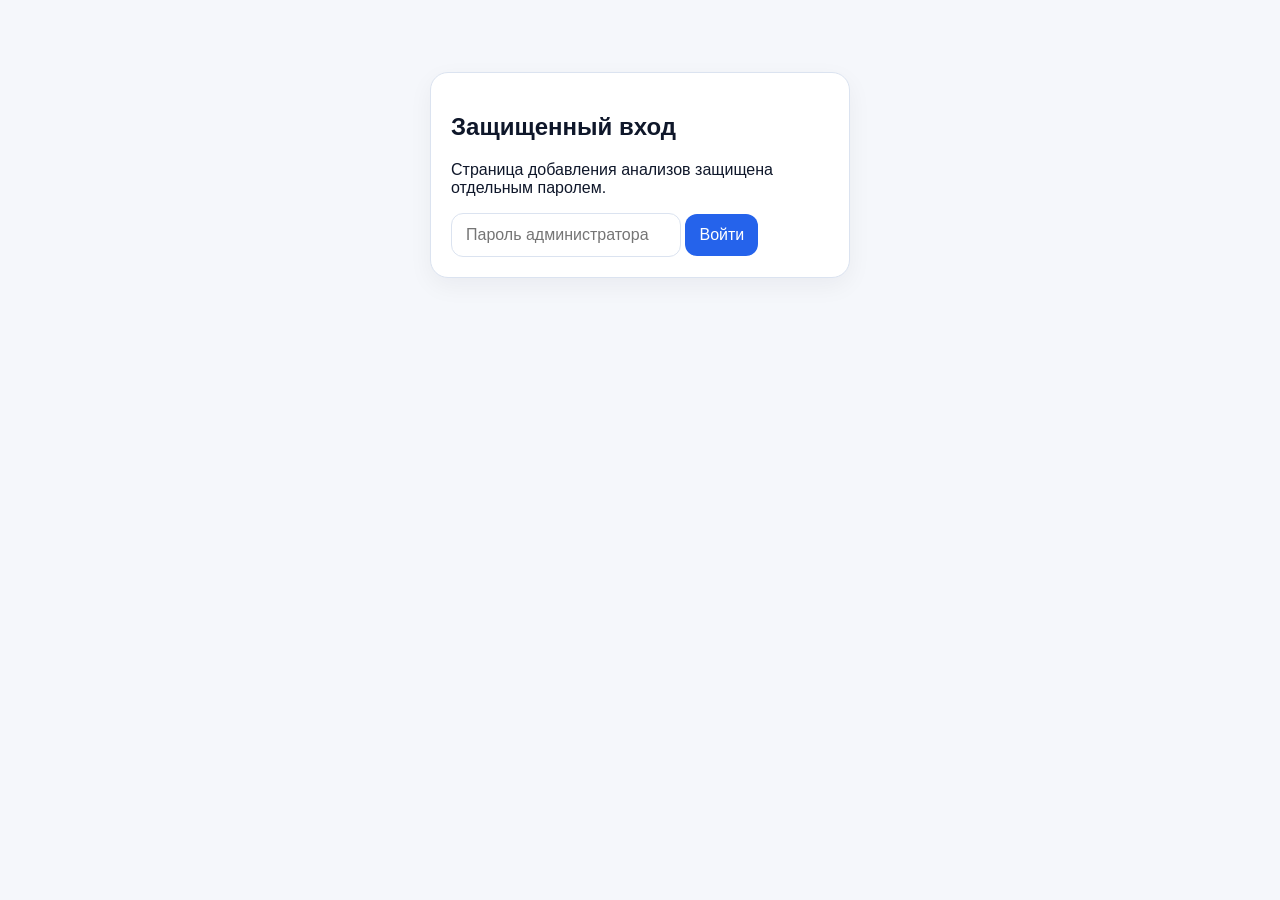
<file: admin.html>
<!doctype html>
<html lang="ru">
<head>
  <meta charset="UTF-8" />
  <meta name="viewport" content="width=device-width, initial-scale=1.0" />
  <title>Admin · Health Tracker</title>
  <link rel="stylesheet" href="/style.css" />
</head>
<body>
  <main class="admin-shell">
    <section class="panel narrow" id="loginPanel">
      <h1>Защищенный вход</h1>
      <p>Страница добавления анализов защищена отдельным паролем.</p>
      <input id="adminPassword" type="password" placeholder="Пароль администратора" />
      <button class="button" id="loginBtn">Войти</button>
      <p id="loginError" class="error hidden">Неверный пароль</p>
    </section>

    <section class="panel hidden" id="adminPanel">
      <div class="admin-head">
        <div>
          <h1>Новая запись анализа</h1>
          <p>После сохранения графики на главной обновятся автоматически.</p>
        </div>
        <a class="button secondary" href="/">На главную</a>
      </div>

      <form id="recordForm" class="form-grid">
        <label>Дата<input type="date" name="date" required /></label>
        <label>Гемоглобин<input type="number" step="0.1" name="hemoglobin" /></label>
        <label>Ферритин<input type="number" step="0.1" name="ferritin" /></label>
        <label>Железо<input type="number" step="0.1" name="iron" /></label>
        <label>B12<input type="number" step="0.1" name="b12" /></label>
        <label>Vitamin D<input type="number" step="0.1" name="vitaminD" /></label>
        <label>TSH<input type="number" step="0.1" name="tsh" /></label>
        <label class="full">Комментарий<textarea name="notes" rows="4"></textarea></label>
        <button class="button full" type="submit">Сохранить анализ</button>
      </form>

      <div class="panel inset">
        <h2>Существующие записи</h2>
        <div id="adminRecords"></div>
      </div>
    </section>
  </main>

  <script src="/admin.js"></script>
</body>
</html>
</file>
<file: style.css>
:root {
  --bg: #f5f7fb;
  --surface: #ffffff;
  --text: #0f172a;
  --muted: #64748b;
  --border: #dbe3f0;
  --primary: #2563eb;
  --danger: #dc2626;
}
* { box-sizing: border-box; }
body {
  margin: 0;
  font-family: Inter, Arial, sans-serif;
  background: var(--bg);
  color: var(--text);
}
.shell-header, .container, .admin-shell {
  max-width: 1120px;
  margin: 0 auto;
  padding: 24px;
}
.shell-header, .admin-head {
  display: flex;
  justify-content: space-between;
  align-items: center;
  gap: 16px;
}
.container, .admin-shell {
  display: grid;
  gap: 20px;
}
.panel {
  background: var(--surface);
  border: 1px solid var(--border);
  border-radius: 18px;
  padding: 20px;
  box-shadow: 0 8px 24px rgba(15, 23, 42, 0.05);
}
.panel.inset { background: #fbfdff; }
.narrow { max-width: 420px; margin: 48px auto; }
.summary-grid {
  display: grid;
  grid-template-columns: repeat(auto-fit, minmax(140px, 1fr));
  gap: 12px;
}
.metric-card, .record-card {
  border: 1px solid var(--border);
  border-radius: 14px;
  padding: 14px;
  background: #fbfdff;
}
.metric-card span { display: block; color: var(--muted); margin-bottom: 8px; }
.metric-card strong { font-size: 24px; }
.table-wrap { overflow-x: auto; }
table { width: 100%; border-collapse: collapse; }
th, td { padding: 12px; border-bottom: 1px solid var(--border); text-align: left; font-size: 14px; }
.form-grid {
  display: grid;
  grid-template-columns: repeat(auto-fit, minmax(220px, 1fr));
  gap: 14px;
}
label { display: grid; gap: 8px; font-size: 14px; color: var(--muted); }
input, textarea, button {
  font: inherit;
  padding: 12px 14px;
  border-radius: 12px;
  border: 1px solid var(--border);
}
.button {
  background: var(--primary);
  color: white;
  border: none;
  text-decoration: none;
  display: inline-flex;
  align-items: center;
  justify-content: center;
  cursor: pointer;
}
.button.secondary { background: #e8eefc; color: #1d4ed8; }
.button.danger { background: var(--danger); }
.full { grid-column: 1 / -1; }
.hidden { display: none; }
.error { color: var(--danger); }
.record-card {
  display: flex;
  justify-content: space-between;
  align-items: flex-start;
  gap: 12px;
  margin-bottom: 12px;
}
@media (max-width: 720px) {
  .shell-header, .admin-head, .record-card {
    flex-direction: column;
    align-items: stretch;
  }
}
</file>
